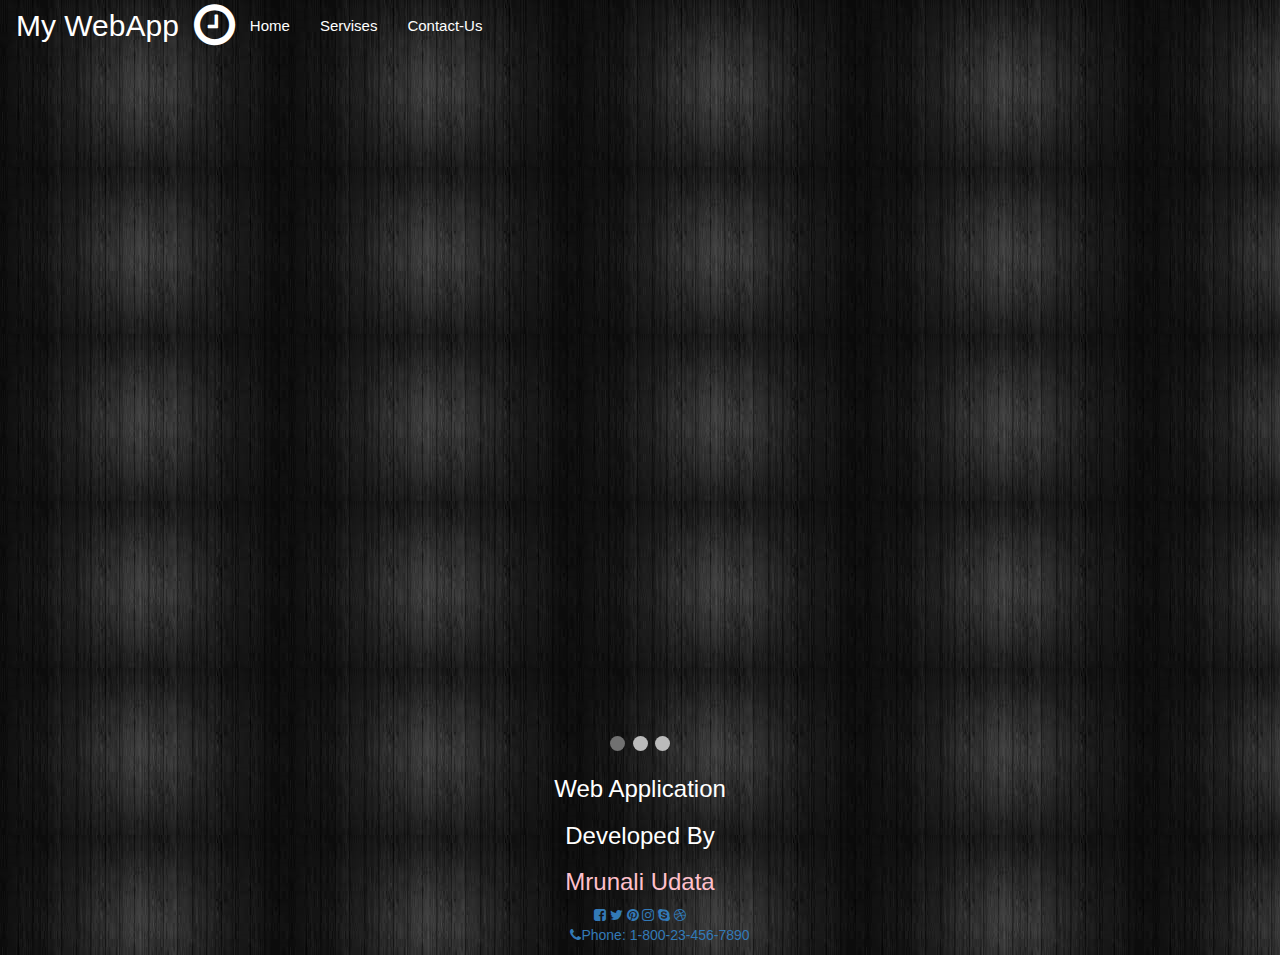
<file: index.html>
<!DOCTYPE html>  
<html lang="en">  
<head>  
  <title>MY WEB</title>  
  <meta charset="utf-8"> 
  
  <body style="background-image:url('bg2.jpg');">
  <link rel="stylesheet" href="https://cdnjs.cloudflare.com/ajax/libs/font-awesome/4.7.0/css/font-awesome.min.css">
  <meta name="viewport" content="width=device-width, initial-scale=1">  
  <link rel="stylesheet" href="https://maxcdn.bootstrapcdn.com/bootstrap/3.3.6/css/bootstrap.min.css"> 
  <link rel="stylesheet" href="https://cdnjs.cloudflare.com/ajax/libs/font-awesome/4.7.0/css/font-awesome.min.css">
 
  </head>  
<body>  
  
<nav class="navbar navbar-black">  
  <div class="container-fluid">  
    <div class="navbar-header"> 
    <i class="fa fa-clock-o" style="font-size:48px;color:white"></i> 
      <a class="navbar-brand" href="#" style=color:white;font-size:30px;>My WebApp</a>  
    </div>  
    <ul class="nav navbar-nav">  
     
<li><a class="nav-link"href="index.html">Home</a></li>
      <li><a class="nav-link"href="sevises.html">Servises</a></li>  
      <li><a class="nav-link" href="contact-us.html">Contact-Us</a></li>
      
    </ul>  
      
</div>  
</nav>  
</body>
</html>
<head>
<meta name="viewport" content="width=device-width, initial-scale=1">
<style>

.nav-link{
  color:white;
  font-size:15px;
  }
* {box-sizing: border-box;}
body {font-family: Verdana, sans-serif;}
.mySlides {display: none;}
img {vertical-align: middle;}

/* Slideshow container */
.slideshow-container {
  max-width: 1000px;
  position: relative;
  margin: auto;
}

/* Caption text */
.text {
  color: #f2f2f2;
  font-size: 15px;
  padding: 8px 12px;
  position: absolute;
  bottom: 8px;
  width: 100%;
  text-align: center;
}

/* Number text (1/3 etc) */
.numbertext {
  color: #f2f2f2;
  font-size: 12px;
  padding: 8px 12px;
  position: absolute;
  top: 0;
}

/* The dots/bullets/indicators */
.dot {
  height: 15px;
  width: 15px;
  margin: 0 2px;
  background-color: #bbb;
  border-radius: 50%;
  display: inline-block;
  transition: background-color 0.6s ease;
}

.active {
  background-color: #717171;
}

/* Fading animation */
.fade {
  -webkit-animation-name: fade;
  -webkit-animation-duration: 1.5s;
   box-shadow: 2px 2px 20px white;
  animation-name: fade;
  animation-duration: 1.5s;
}

@-webkit-keyframes fade {
  from {opacity: .4} 
  to {opacity: 1}
}

@keyframes fade {
  from {opacity: .4} 
  to {opacity: 1}
}

/* On smaller screens, decrease text size */
@media only screen and (max-width: 300px) {
  .text {font-size: 11px}
}

.container{
  background-color:#15121208;
  /* box-shadow: 2px 2px 20px pink; */
}
</style>
</head>
<body>



<div class="slideshow-container">

<div class="mySlides fade">
  <div class="numbertext">1</div>
  <img src="Capture.jpg" style="width:100%">
  <div class="text">Clock</div>
</div>

<div class="mySlides fade">
  <div class="numbertext">2</div>
  <img src="Capture2.jpg" style="width:100%">
  <div class="text">Calender</div>
</div>

<div class="mySlides fade">
  <div class="numbertext">3</div>
  <img src="clo3.jpg" style="width:100%;" >
  <div class="text">Clock</div>
</div>

</div>
<br>

<div style="text-align:center">
  <span class="dot"></span> 
  <span class="dot"></span> 
  <span class="dot"></span> 
</div>

<script>
var slideIndex = 0;
showSlides();

function showSlides() {
  var i;
  var slides = document.getElementsByClassName("mySlides");
  var dots = document.getElementsByClassName("dot");
  for (i = 0; i < slides.length; i++) {
    slides[i].style.display = "none";  
  }
  slideIndex++;
  if (slideIndex > slides.length) {slideIndex = 1}    
  for (i = 0; i < dots.length; i++) {
    dots[i].className = dots[i].className.replace(" active", "");
  }
  slides[slideIndex-1].style.display = "block";  
  dots[slideIndex-1].className += " active";
  setTimeout(showSlides, 1000); // Change image every 2 seconds
}
</script>

</body>
</html> 





<footer class="ftco-footer ftco-bg-dark ftco-section">
      <div class="container">
      
        <div class="row">
          <div class="col-md-12 text-center">

              <h3 style="color:white;">Web Application </h3>  <h2 style="color:white;"><i class="icon-paper-plane" aria-hidden="true"></i> <h3 style="color:white;">Developed By </h3>
              <h3 style="color:pink;">Mrunali Udata</a></h3>  
        
          <div class="social-icons pull-center">
			      <a title="Facebook" href=""><i class="fa fa-facebook-square" aria-hidden="true"></i></a>
					<a title="Twitter" href="#"><i class="fa fa-twitter" aria-hidden="true"></i></a>
					<a title="Pinterest" href="#"><i class="fa fa-pinterest" aria-hidden="true"></i></a>
					<a title="Instagram" href="#"><i class="fa fa-instagram" aria-hidden="true"></i></a>
					<a title="Skype" href="#"><i class="fa fa-skype" aria-hidden="true"></i></a>
					<a title="Dribbble" href="#"><i class="fa fa-dribbble" aria-hidden="true"></i></a>
	  </div>
			<ul class="contact">
				<a href="tel:1-800-23-456-7890" title="1-800-23-456-7890"><i class="fa fa-phone" aria-hidden="true"></i>Phone: 1-800-23-456-7890</a></li>
			</ul>
          
            
          </div>
        </div>
      </div>
    </footer>
</file>
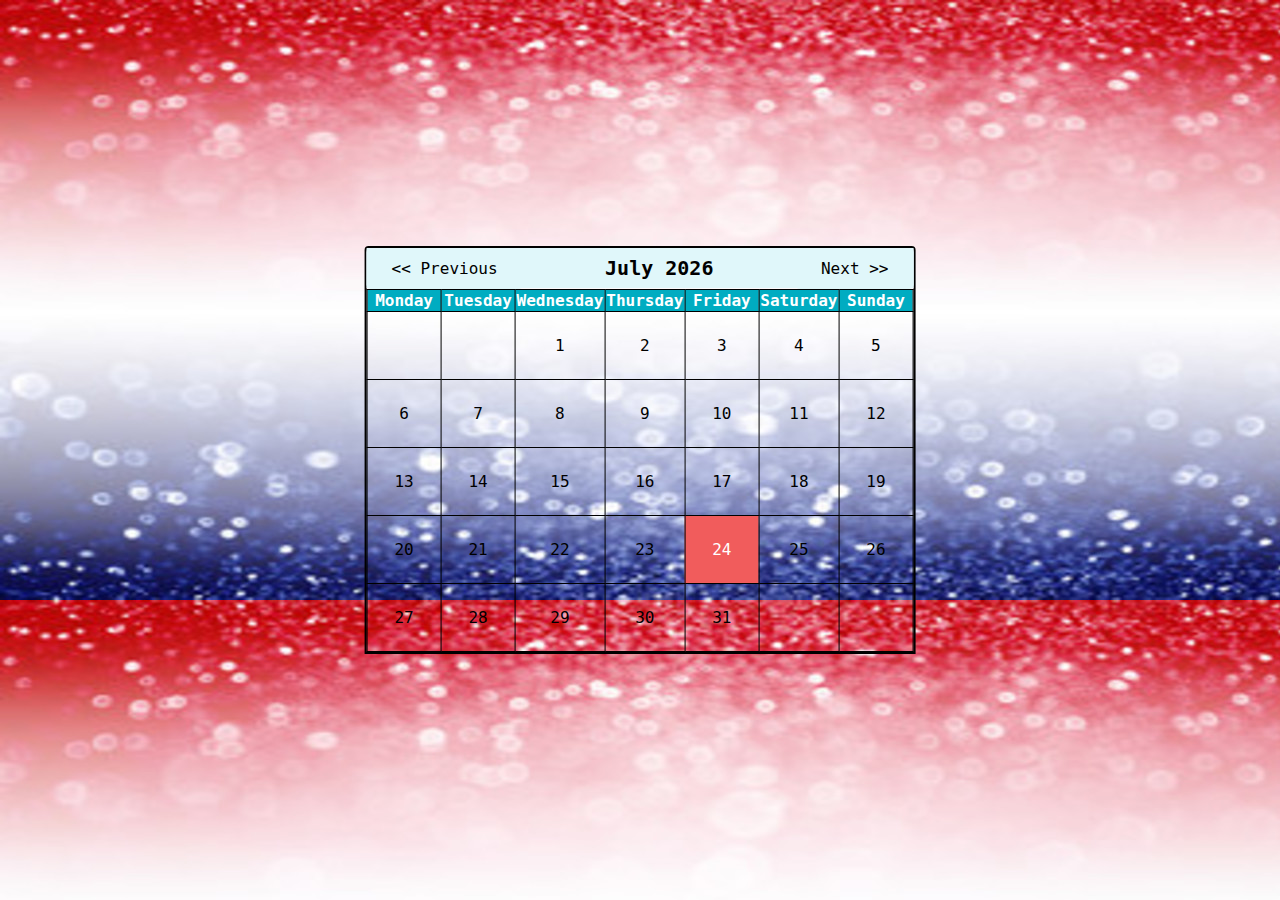
<file: cal1.html>
<!doctype html>
<head>
<html>
<head>
<body style="background-image:url('bg3_1400x600.jpg');">
 <link rel="stylesheet" type="text/css" href="calculator.css">   
</head>

<body>
    <div id="content">

        <div class="buttons" id="container">
            <button class="btn button-style" id="previous">&lt;&lt; Previous</button>

            <button class="btn button-style" id="next">Next &gt;&gt;</button>

        </div>
    </div>

    <script type="text/javascript" src="cal2.js"></script>
</body>

</html>
</file>
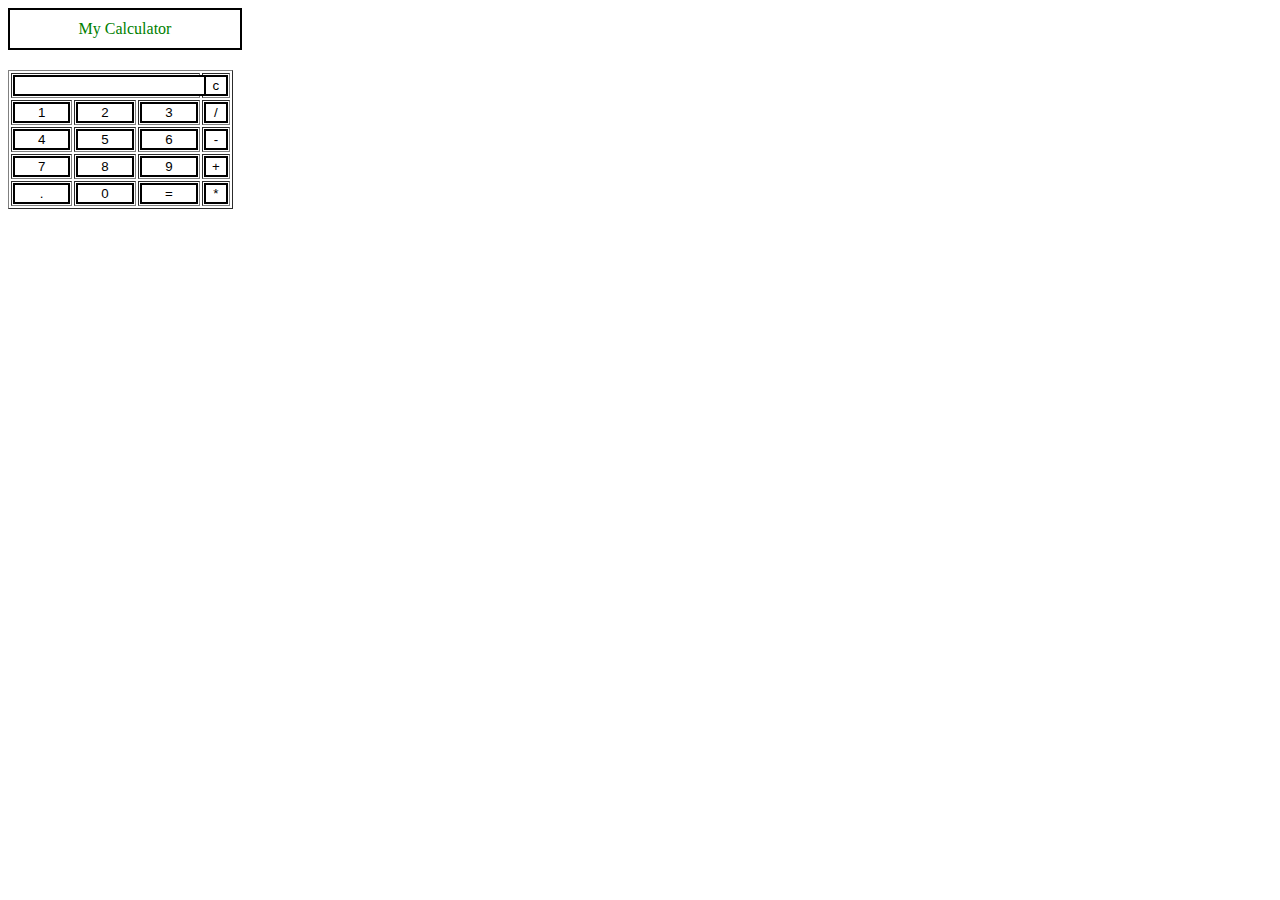
<file: calculater.html>
<!DOCTYPE HTML>
<html> 
   <head> 
      <script> 
         //function that display value 
         function dis(val) 
         { 
             document.getElementById("result").value+=val 
         } 
           
         //function that evaluates the digit and return result 
         function solve() 
         { 
             let x = document.getElementById("result").value 
             let y = eval(x) 
             document.getElementById("result").value = y 
         } 
           
         //function that clear the display 
         function clr() 
         { 
             document.getElementById("result").value = "" 
         } 
      </script> 
      <!-- for styling -->
      <style> 
         .title{ 
         margin-bottom: 20px; 
         text-align:center; 
         width: 210px; 
         padding:10px;
         color:green; 
         border: solid black 2px; 
         } 
  
         input[type="button"] 
         { 
         background-color:white; 
         color: black; 
         border: solid black 2px; 
         width:100% 
         } 
  
         input[type="text"] 
         { 
         background-color:white; 
         border: solid black 2px; 
         width:100% 
         } 
      </style> 
   </head> 
   <!-- create table -->
   <body> 
      <div class = title >My Calculator</div> 
      <table border="1"> 
         <tr> 
            <td colspan="3"><input type="text" id="result"/></td> 
            <!-- clr() function will call clr to clear all value -->
            <td><input type="button" value="c" onclick="clr()"/> </td> 
         </tr> 
         <tr> 
            <!-- create button and assign value to each button -->
            <!-- dis("1") will call function dis to display value -->
            <td><input type="button" value="1" onclick="dis('1')"/> </td> 
            <td><input type="button" value="2" onclick="dis('2')"/> </td> 
            <td><input type="button" value="3" onclick="dis('3')"/> </td> 
            <td><input type="button" value="/" onclick="dis('/')"/> </td> 
         </tr> 
         <tr> 
            <td><input type="button" value="4" onclick="dis('4')"/> </td> 
            <td><input type="button" value="5" onclick="dis('5')"/> </td> 
            <td><input type="button" value="6" onclick="dis('6')"/> </td> 
            <td><input type="button" value="-" onclick="dis('-')"/> </td> 
         </tr> 
         <tr> 
            <td><input type="button" value="7" onclick="dis('7')"/> </td> 
            <td><input type="button" value="8" onclick="dis('8')"/> </td> 
            <td><input type="button" value="9" onclick="dis('9')"/> </td> 
            <td><input type="button" value="+" onclick="dis('+')"/> </td> 
         </tr> 
         <tr> 
            <td><input type="button" value="." onclick="dis('.')"/> </td> 
            <td><input type="button" value="0" onclick="dis('0')"/> </td> 
            <!-- solve function call function solve to evaluate value -->
            <td><input type="button" value="=" onclick="solve()"/> </td> 
            <td><input type="button" value="*" onclick="dis('*')"/> </td> 
         </tr> 
      </table> 
   </body> 
</html>
</file>
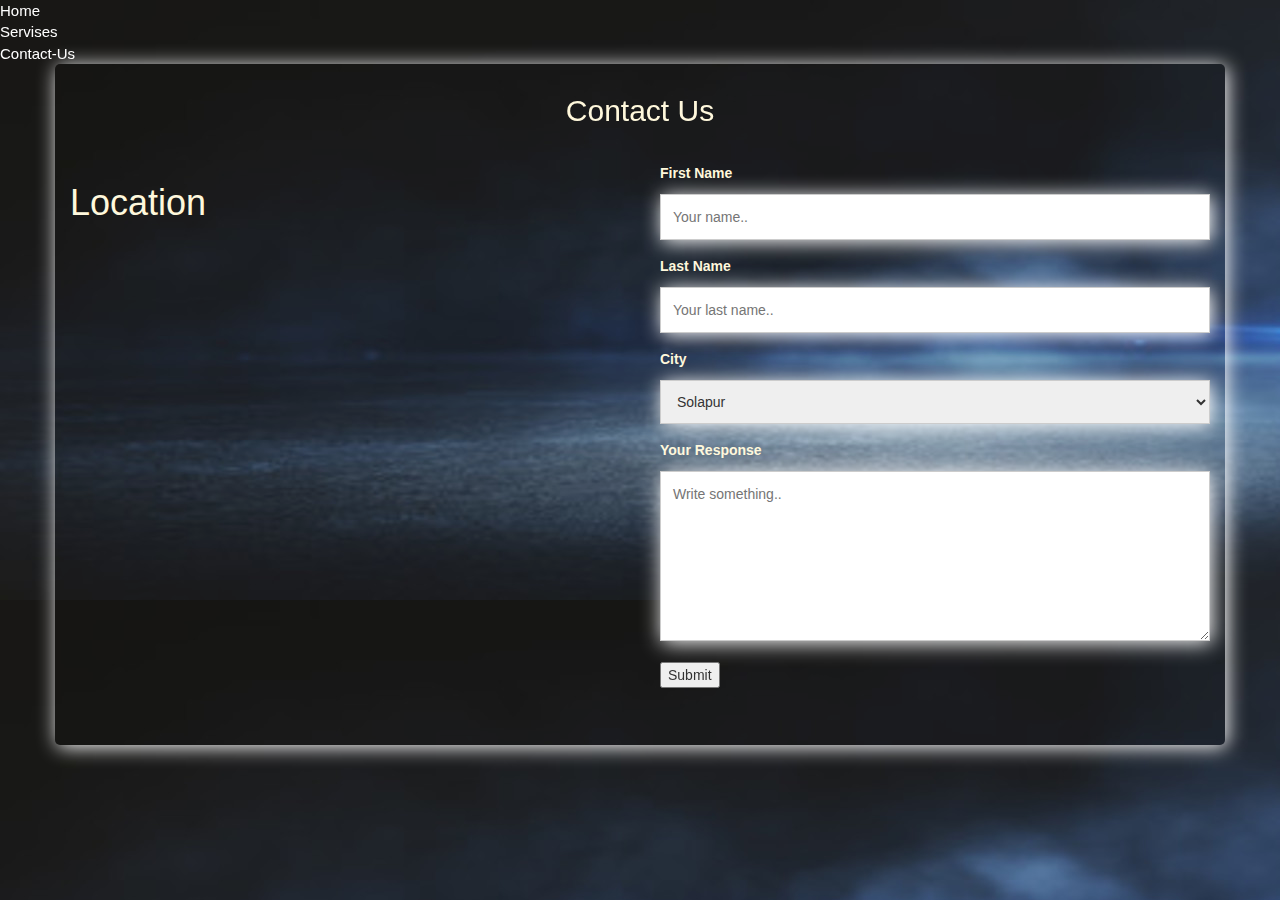
<file: contact-us.html>
<!DOCTYPE html>  
<html lang="en">  
<head>  
  <title>MY WEB</title>  
  <meta charset="utf-8"> 
  
  <body style="background-image:url('bg7_1400x600.jpg');">
  <link rel="stylesheet" href="https://cdnjs.cloudflare.com/ajax/libs/font-awesome/4.7.0/css/font-awesome.min.css">
  <meta name="viewport" content="width=device-width, initial-scale=1">  
  <link rel="stylesheet" href="https://maxcdn.bootstrapcdn.com/bootstrap/3.3.6/css/bootstrap.min.css">  
  </head>  
<body>  
  

     
        
      <li><a class="nav-link"href="index.html">Home</a></li>
      <li><a class="nav-link"href="sevises.html">Servises</a></li>  
      <li><a class="nav-link" href="contact-us.html">Contact-Us</a></li>
      
    </ul>  
      
</div>  
</nav>  
   <div class="container">

  <div style="text-align:center">
    <h2 style="color:cornsilk">Contact Us</h2>
    
  </div>
  <div class="row">
    <div class="column">
    <label for="fname"style="color:cornsilk"><h1>Location<h1></label>
    <iframe src="https://www.google.com/maps/embed?pb=!1m18!1m12!1m3!1d3801.2207531635295!2d75.8994696143572!3d17.687028798750493!2m3!1f0!2f0!3f0!3m2!1i1024!2i768!4f13.1!3m3!1m2!1s0x3bc5da73fd4d01ab%3A0x4841d0e996e1ba1b!2sSolapur%20Education%20Society&#39;s%20Polytechnic!5e0!3m2!1sen!2sin!4v1595916366450!5m2!1sen!2sin" width="500" height="450" frameborder="0" style="border:0;center" allowfullscreen="" aria-hidden="false" tabindex="0"></iframe>
      
    </div>
    <div class="column">
      
        <label for="fname" style="color:cornsilk">First Name</label>
        <input type="text" id="fname" name="firstname" placeholder="Your name..">
        <label for="lname"style="color:cornsilk">Last Name</label>
        <input type="text" id="lname" name="lastname" placeholder="Your last name..">
        <label for="country"style="color:cornsilk">City</label>
        <select id="country" name="country">
          <option value="australia">Solapur</option>
          <option value="canada">Pune</option>
          <option value="usa">Mumbai</option>
        </select>
        <label for="subject"style="color:cornsilk">Your Response</label>
        <textarea id="subject" name="subject" placeholder="Write something.." style="height:170px"></textarea>
        <button Onclick="thank()">Submit</button>
     
    </div>
  </div>
</div>
<script>
 function thank()
 {
     alert("Thank You For Your Respose");
 }
 </script>
</body>
</html>
<style>
.nav-link{
  color:white;
  font-size:15px;
  }
body {
  font-family: Arial, Helvetica, sans-serif;
}

* {
  box-sizing: border-box;
}

/* Style inputs */
input[type=text], select, textarea {
  width: 100%;
  padding: 12px;
  border: 1px solid #ccc;
   box-shadow: 2px 2px 20px white;

  margin-top: 6px;
  margin-bottom: 16px;
  resize: vertical;
}

input[type=submit] {
  background-color: #4CAF50;
  color: white;
  padding: 12px 20px;
  border: none;
  
}

input[type=submit]:hover {
  background-color: #45a049;
}

/* Style the container/contact section */
.container {
  border-radius: 5px;
  background-color: #00000012;
   box-shadow: 2px 2px 20px white;
  padding: 10px;
}

/* Create two columns that float next to eachother */
.column {
  float: left;
  width: 50%;
  margin-top: 6px;
  padding: 20px;
}

/* Clear floats after the columns */
.row:after {
  content: "";
  display: table;
  clear: both;
}

/* Responsive layout - when the screen is less than 600px wide, make the two columns stack on top of each other instead of next to each other */
@media screen and (max-width: 600px) {
  .column, input[type=submit] {
    width: 100%;
    margin-top: 0;
  }
}
</style>
</head>
<body>
</file>
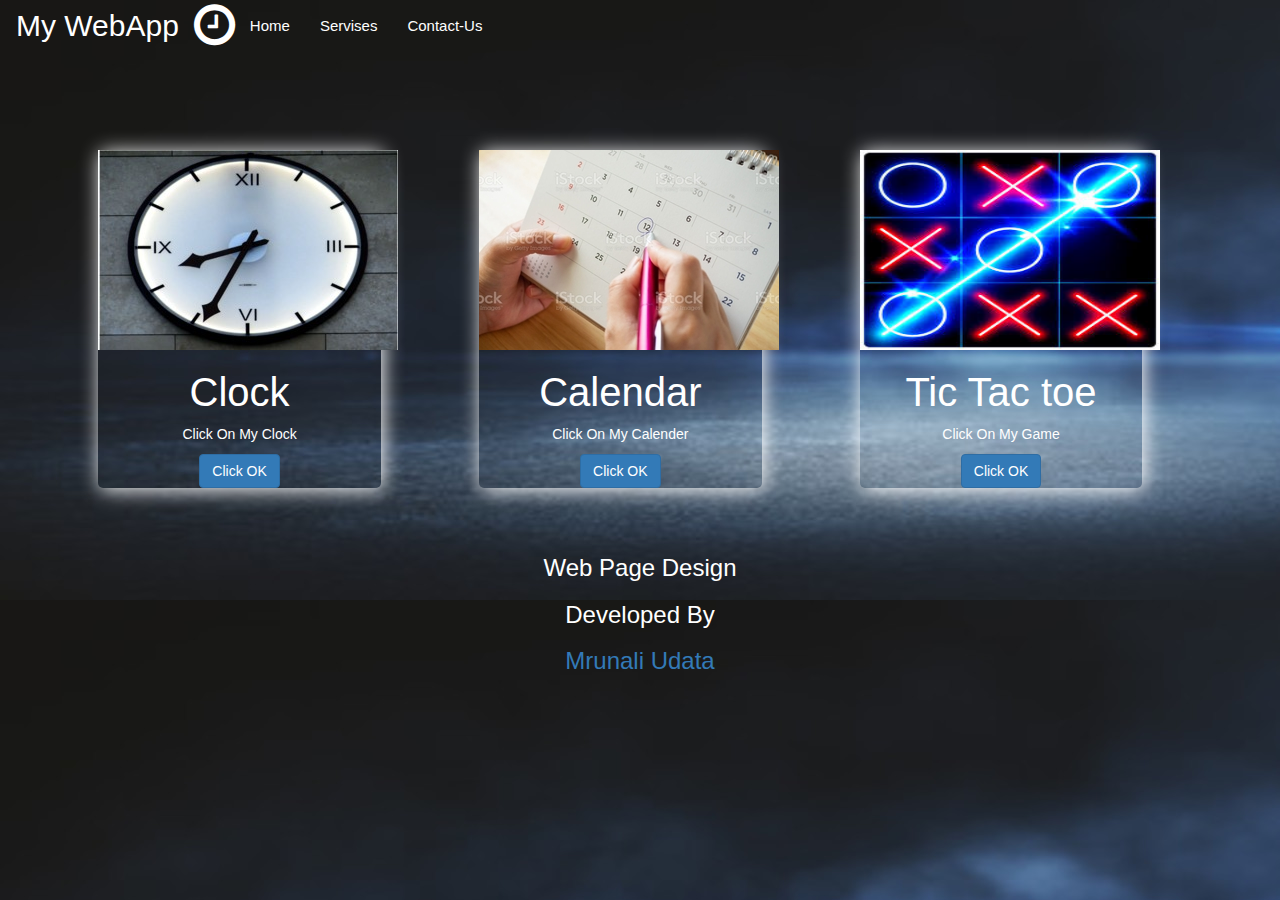
<file: sevises.html>
<!DOCTYPE html>  
<html lang="en">  
<head>  
  <title>MY WEB</title>  
  <meta charset="utf-8"> 
  <body style="background-image:url('bg7_1400x600.jpg');"> 
  <link rel="stylesheet" href="https://cdnjs.cloudflare.com/ajax/libs/font-awesome/4.7.0/css/font-awesome.min.css">
  <meta name="viewport" content="width=device-width, initial-scale=1">  
  <link rel="stylesheet" href="https://maxcdn.bootstrapcdn.com/bootstrap/3.3.6/css/bootstrap.min.css">  
    
</head>  
<body>  
  
<nav class="navbar navbar-blue">  
  <div class="container-fluid">  
    <div class="navbar-header"> 
    <i class="fa fa-clock-o" style="font-size:48px;color:white"></i>  
      <a class="navbar-brand" href="#" style=color:white;font-size:30px;>My WebApp </a>  
    </div>  
    <ul class="nav navbar-nav">  
      
      
      <li><a class="nav-link"href="index.html">Home</a></li>  
      <li><a class="nav-link"href="sevises.html">Servises</a></li>  
      <li><a class="nav-link" href="contact-us.html">Contact-Us</a></li>
      
    </ul>  
      
</div>  
</nav>  
</body>
</html>



<style type="text/css">
.nav-link{
  color:white;
  font-size:15px;
  }

*{
 margin: 0px;
 padding: 0px;
}
body{
 font-family: arial;
}
.main{

 margin: 4%;
}

.card{
     width: 24%;
     display: inline-block;
     box-shadow: 2px 2px 20px white;
     border-radius: 5px; 
     margin: 4%;
    }

.image img{
  width: 50%;
  border-top-right-radius: 5px;
  border-top-left-radius: 5px;
  

 
 }

.title{
 
  text-align: center;
  padding: 10px;
  
 }

h1{
  font-size: 40px;
  text-align: center;
 }

.des{
  padding: 3px;
  text-align: center;
 
  padding-top: 40px;
  border-bottom-right-radius: 5px;
  border-bottom-left-radius: 5px;
}
button{
  margin-top: 40px;
  margin-bottom: 10px;
  background-color: white;
  border: 1px solid white;
  
  border-radius: 5px;
  padding:10px;
}
button:hover{
  background-color: white;
  color: white;
  transition: .5s;
  cursor: pointer;
}

p{
  text-align: center;
}



</style>
<body>

<div class="main"> 


<div class="card">
<img class="card-img-top" src="sni_300x200.jpg"alt="card image" >
   <div class ="card-body">
   <h1 class ="card-title"><p style="color:white">Clock</h1>
   <p class="card-text"> <p style="color:white">Click On My Clock</h1></p>
   <center><a href="col1.html" class="btn btn-primary">Click OK</a></center>
   </div>
   </div>


<div class="card" >
<img class="card-img-top" src="cala_5_300x200.jpg"alt="card image" >
   <div class ="card-body">
   <h1 class ="card-title"><p style="color:white">Calendar</h1>
   <p class="card-text"> <p style="color:white">Click On My Calender</h1></p>
   <center><a href="cal1.html" class="btn btn-primary">Click OK</a></center>
   </div>
   </div>

   <div class="card" >
<img style="height:200px; width:300px;"class="card-img-top" src="tic.jpg"alt="card image" >
   <div class ="card-body">
   <h1 class ="card-title"><p style="color:white">Tic Tac toe</h1>
   <p class="card-text"> <p style="color:white">Click On My Game</h1></p>
   <center><a href="tic.html" class="btn btn-primary">Click OK</a></center>
   </div>
   </div>





<footer class="ftco-footer ftco-bg-dark ftco-section">
      <div class="container">
      
        <div class="row">
          <div class="col-md-12 text-center">

              <h3 style="color:white;">Web Page Design </h3>  <h2 style="color:white;"><i class="icon-paper-plane" aria-hidden="true"></i> <h3 style="color:white;">Developed By </h3>
              <h3 style="color:purple;"><a href="https://www.mrunaliudata.com/" target="_white">Mrunali Udata</a></h3>
          </div>
        </div>
      </div>
    </footer>
</file>
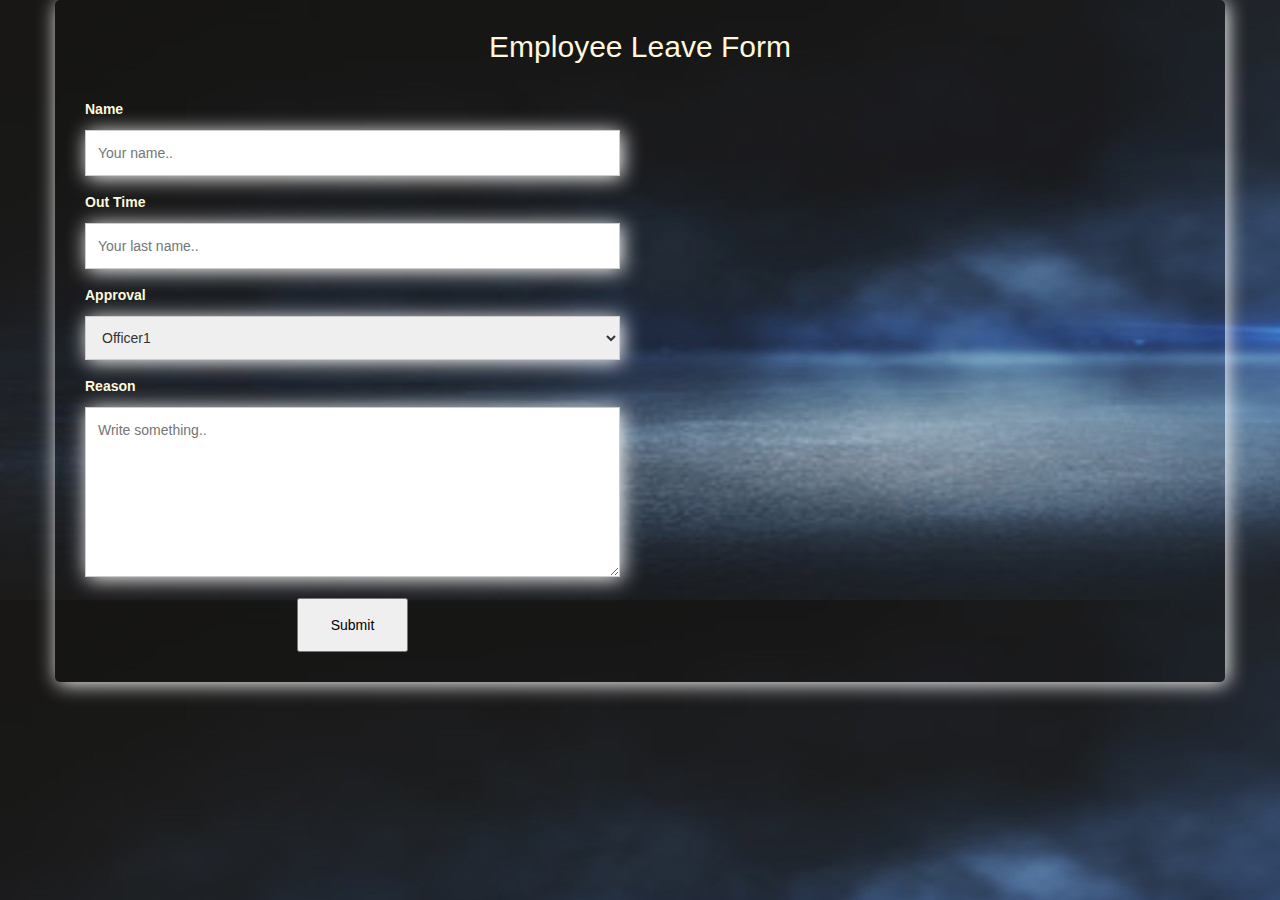
<file: shiva.html>
<!DOCTYPE html>  
<html lang="en">  
<head>  
  <title>Employee Leave Form</title>  
  <meta charset="utf-8"> 
  
  <body style="background-image:url('bg7_1400x600.jpg');">
  <link rel="stylesheet" href="https://cdnjs.cloudflare.com/ajax/libs/font-awesome/4.7.0/css/font-awesome.min.css">
  <meta name="viewport" content="width=device-width, initial-scale=1">  
  <link rel="stylesheet" href="https://maxcdn.bootstrapcdn.com/bootstrap/3.3.6/css/bootstrap.min.css">  
  </head>  
<body>  
   
      
</div>  
</nav>  
   <div class="container">

  <div style="text-align:center">
    <h2 style="color:cornsilk">Employee Leave Form</h2>
    
  
    </div>
    <div class="column">
     
        <label for="fname" style="color:cornsilk">Name</label>
        <input type="text" id="fname" name="firstname" placeholder="Your name..">
        <label for="lname"style="color:cornsilk">Out Time</label>
        <input type="text" id="outname" name="Out Timing" placeholder="Your last name..">
        <label for="country"style="color:cornsilk">Approval</label>
        <select id="country" name="country">
          <option value="off1">Officer1</option>
          <option value="off2">Officer2</option>
          <option value="off3">Officer3</option>
          <option value="off4">Officer4</option>
        </select>
       
        <label for="reason"style="color:cornsilk">Reason</label>
        <textarea id="reason" name="subject" placeholder="Write something.." style="height:170px"></textarea>
        <center><button Onclick="thank()" style="color: black;padding: 15px 32px;text-align: center;">Submit</button><center>
        
        
    </div>
  </div>
</div>
<script>
 function thank()
 {
     alert("Thank You For Your Respose");
 }
 </script>
</body>
</html>
<style>
.nav-link{
  color:white;
  font-size:15px;
  }
body {
  font-family: Arial, Helvetica, sans-serif;
}

* {
  box-sizing: border-box;
}

/* Style inputs */
input[type=text], select, textarea {
  width: 100%;
  padding: 12px;
  border: 1px solid #ccc;
   box-shadow: 2px 2px 20px white;

  margin-top: 6px;
  margin-bottom: 16px;
  resize: vertical;
}

input[type=submit] {
  background-color: #4CAF50;
  color: white;
  padding: 12px 20px;
  border: none;
  
}

input[type=submit]:hover {
  background-color: #45a049;
}

/* Style the container/contact section */
.container {
  border-radius: 5px;
  background-color: #00000012;
   box-shadow: 2px 2px 20px white;
  padding: 10px;
}

/* Create two columns that float next to eachother */
.column {
  float: left;
  width: 50%;
  margin-top: 6px;
  padding: 20px;
}

/* Clear floats after the columns */
.row:after {
  content: "";
  display: table;
  clear: both;
}

/* Responsive layout - when the screen is less than 600px wide, make the two columns stack on top of each other instead of next to each other */
@media screen and (max-width: 600px) {
  .column, input[type=submit] {
    width: 100%;
    margin-top: 0;
  }
}
</style>
</head>
<body>
</file>
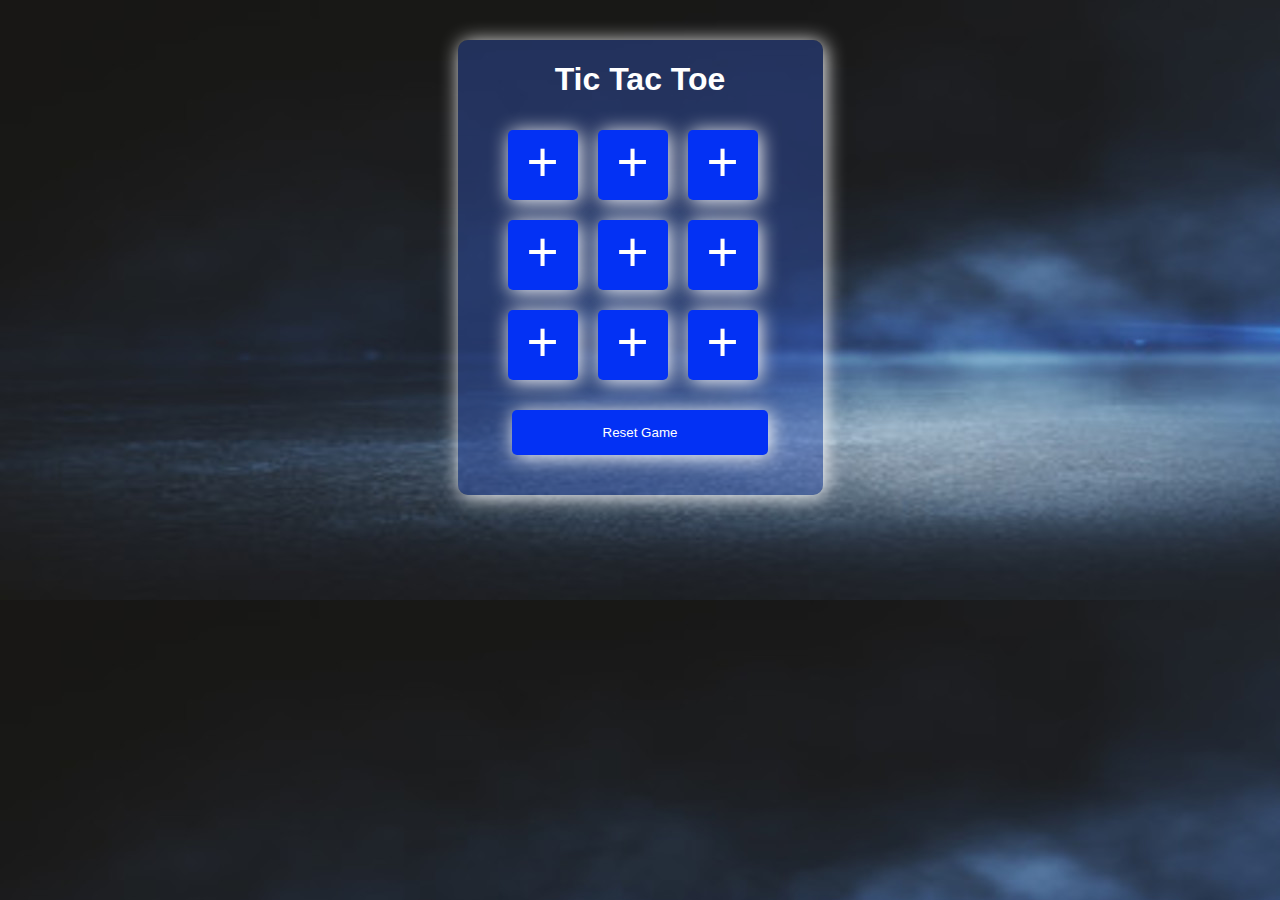
<file: tic.html>
<!DOCTYPE html>
    <head>
      <title>tic tac toe</title>
        <link rel="stylesheet" href="index5.css">
        <script src="https://ajax.googleapis.com/ajax/libs/jquery/3.5.1/jquery.min.js"></script>
        <script src="index5.js"></script>
    
    </head> 
    <body>
       <div class="container">
       <header>
         <h1>Tic Tac Toe</h1>
        </header>
        <ul id="bo">
          <li id="sp1">+</li>
          <li id="sp2">+</li>
          <li id="sp3">+</li>
          <li id="sp4">+</li>
          <li id="sp5">+</li>
          <li id="sp6">+</li>
          <li id="sp7">+</li>
          <li id="sp8">+</li>
          <li id="sp9">+</li>
        </ul>
        <div class="clearfix"></div>
        <footer>
        <button id="reset">Reset Game</button>
        </footer>
        </div>
     </body>
</html>
</file>
<file: calculator.css>
#content {
  margin: 0;
  position: absolute;
  top: 50%;
  left: 50%;
  margin-right: -50%;
  transform: translate(-50%, -50%);
  border: 2px solid black;
  border-top-left-radius: 4px;
  border-top-right-radius: 4px;
}

table {
  border-collapse: collapse;
}

.button-style {
  font-family: "Inconsolata", monospace;
  background-color: #e0f7fa;
  border-radius: 4px;
  color: black;
  border: 1px solid #e0f7fa;
  padding: 10px 24px;
  text-align: center;
  font-size: 16px;
}

.button-style:hover {
  background-color: #26c6da;
  color: white;
}

#previous {
  float: left;
  padding-top: 10px;
}

#next {
  float: right;
  padding-top: 10px;
}

.resultMonthAndYear {
  font-family: "Inconsolata", monospace;
  font-size: 20px;
  font-weight: 700;
  color: rgb(0, 0, 0);
  text-align: center;
  line-height: 40px;
  background-color: #e0f7fa;
}

th {
  font-family: "Inconsolata", monospace;
  border: 1px solid black;
  background-color: #00acc1;
  color: #ffffff;
}

td {
  font-family: "Inconsolata", monospace;
  border: 1px solid black;
  text-align: center;
  padding: 24px;
  width: 25px;
}

.currentDay {
  background-color: #F15C5C;
  color: #fff;
}

.currentDay:hover {
  background-color: rgb(189, 105, 105);
}
</file>
<file: index5.css>
body{
    background-image:url('bg7_1400x600.jpg');
    color:white;
    font-family:"arial",sans-sarif;
}
 h1{
     text-align:center;
     color:#fff;
 }

 .clearfix{
     clear:both;
 }

 .container{
     width: 365px;
     overflow:auto;
     margin:40px auto;
     background:#3256bd6b;
     padding-bottom:40px;
     border-radius:10px;
     box-shadow: 2px 2px 20px white;
 }
  
  #bo li{
      float:left;
      margin:10px;
      height:70px;
      width:70px;
      font-size:55px;
      background-color:#0331f4;
      box-shadow: 2px 2px 20px white;
      color:consilk;
      list-style:none;
      text-align:center;
      border-radius:5px;
  }

  #bo li:hover,#reset:hover{
      cursor:pointer;
      background-color:#0331f4;
      color:black;
      box-shadow: 2px 2px 20px white;
  }

  #reset{
      border:0;
      background-color:#0331f4;
      color:white;
      width:70%;
      padding:15px;
      border-radius:5px;
     box-shadow: 2px 2px 20px white;
     }

    .o{
        color:yellow !important;
      }

    .x{
        color:red !important;
    }

    footer{
        display:block;
        text-align:center;
        padding-top:20px;
    }
</file>
